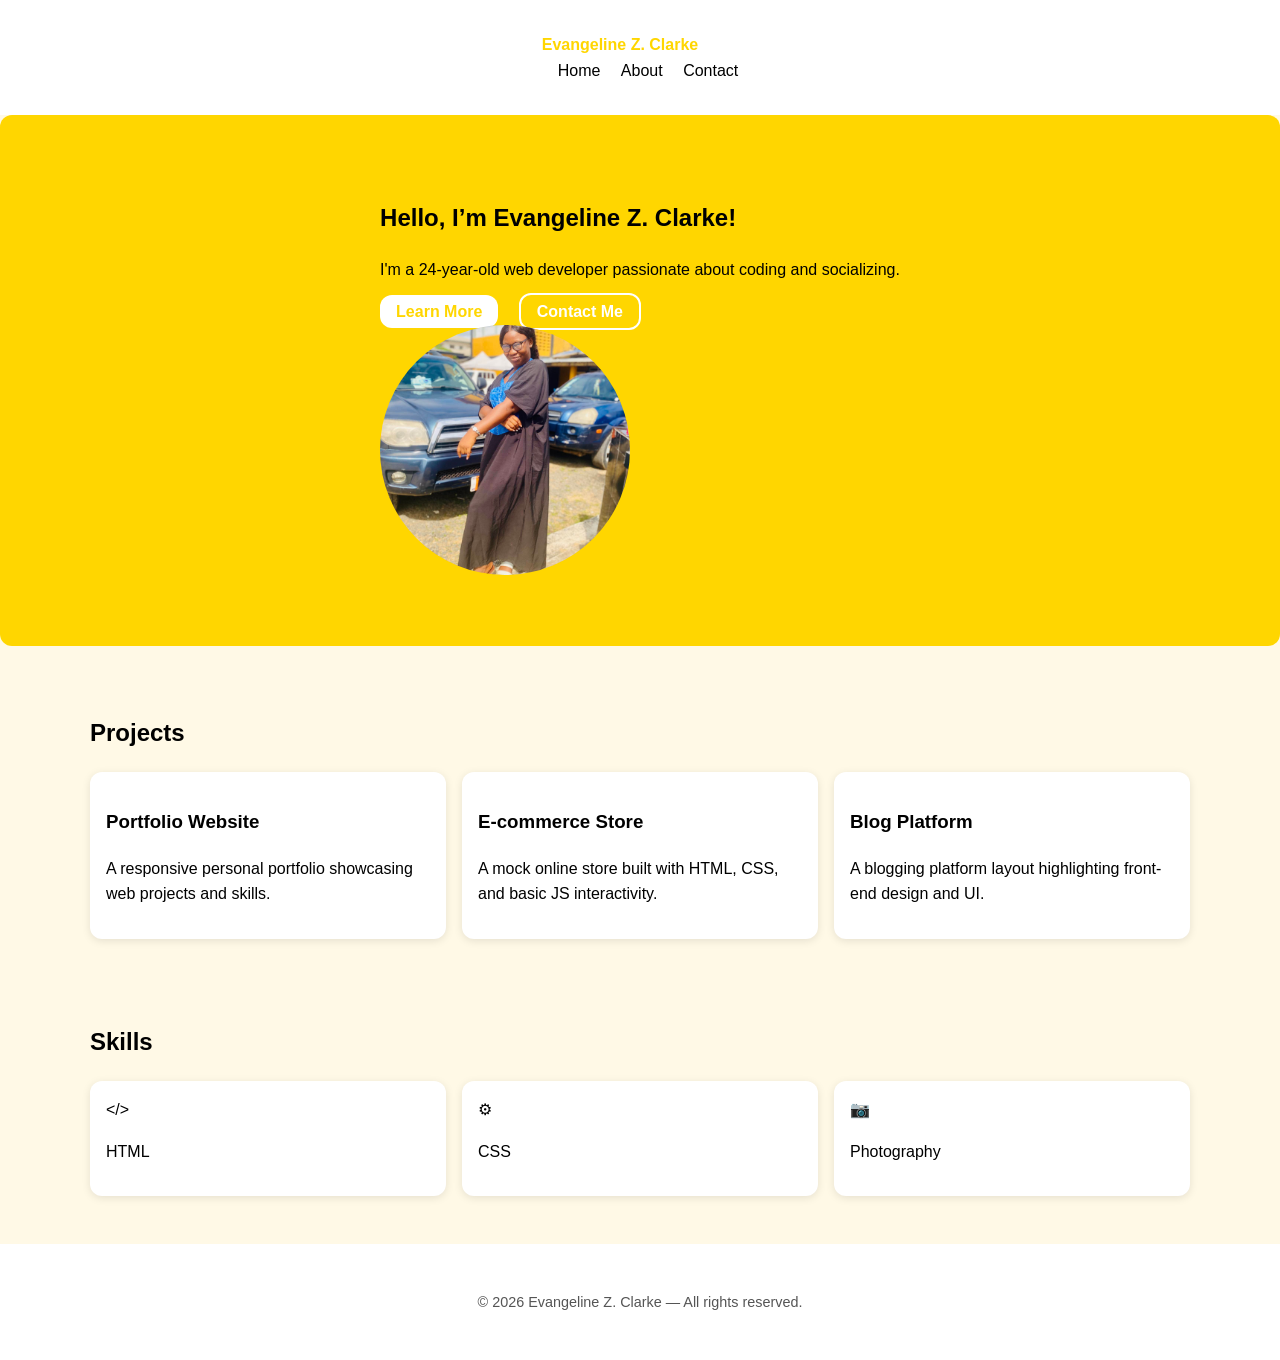
<file: index.html>
<!doctype html>
<html lang="en">
<head>
  <meta charset="utf-8" />
  <meta name="viewport" content="width=device-width,initial-scale=1" />
  <title>Evangeline Z. Clarke — Portfolio</title>
  <link rel="stylesheet" href="assets/styles.css">
</head>
<body>
  <header class="site-header">
    <div class="container header-grid">
      <a class="logo" href="index.html">Evangeline Z. Clarke</a>
      <nav class="main-nav">
        <a href="index.html">Home</a>
        <a href="about.html">About</a>
        <a href="contact.html">Contact</a>
      </nav>
    </div>
  </header>

  <main>
    <section class="hero">
      <div class="container hero-grid">
        <div class="hero-text">
          <h1>Hello, I’m <span class="accent">Evangeline Z. Clarke!</span></h1>
          <p class="lead">I'm a 24-year-old web developer passionate about coding and socializing.</p>
          <div class="hero-buttons">
            <a class="btn" href="about.html">Learn More</a>
            <a class="btn outline" href="contact.html">Contact Me</a>
          </div>
        </div>
        <div class="hero-photo">
          <img id="profile-photo" src="assets/evangeline.jpg" alt="Evangeline Z. Clarke">
        </div>
      </div>
    </section>

    <section class="projects container">
      <h2>Projects</h2>
      <div class="projects-grid">
        <article class="card">
          <h3>Portfolio Website</h3>
          <p>A responsive personal portfolio showcasing web projects and skills.</p>
        </article>
        <article class="card">
          <h3>E-commerce Store</h3>
          <p>A mock online store built with HTML, CSS, and basic JS interactivity.</p>
        </article>
        <article class="card">
          <h3>Blog Platform</h3>
          <p>A blogging platform layout highlighting front-end design and UI.</p>
        </article>
      </div>
    </section>

    <section class="skills container">
      <h2>Skills</h2>
      <div class="skills-grid">
        <div class="skill-card">
          <span class="skill-icon">&#x3C;/&#x3E;</span>
          <p>HTML</p>
        </div>
        <div class="skill-card">
          <span class="skill-icon">&#x2699;</span>
          <p>CSS</p>
        </div>
        <div class="skill-card">
          <span class="skill-icon">&#x1F4F7;</span>
          <p>Photography</p>
        </div>
      </div>
    </section>
  </main>

  <footer class="site-footer">
    <div class="container">
      <p>&copy; <span id="year"></span> Evangeline Z. Clarke — All rights reserved.</p>
    </div>
  </footer>

  <!-- Photo Modal -->
  <div id="photoModal" class="modal" aria-hidden="true">
    <div class="modal-content">
      <button class="modal-close" data-close>&times;</button>
      <img src="assets/evangeline.jpg" alt="Evangeline Z. Clarke">
      <h2>Evangeline Z. Clarke</h2>
      <p>Web developer & photographer, 30 years old, loves coding and socializing.</p>
      <button class="btn" data-close>Close</button>
    </div>
  </div>

  <script src="assets/script.js"></script>
</body>
</html>
</file>
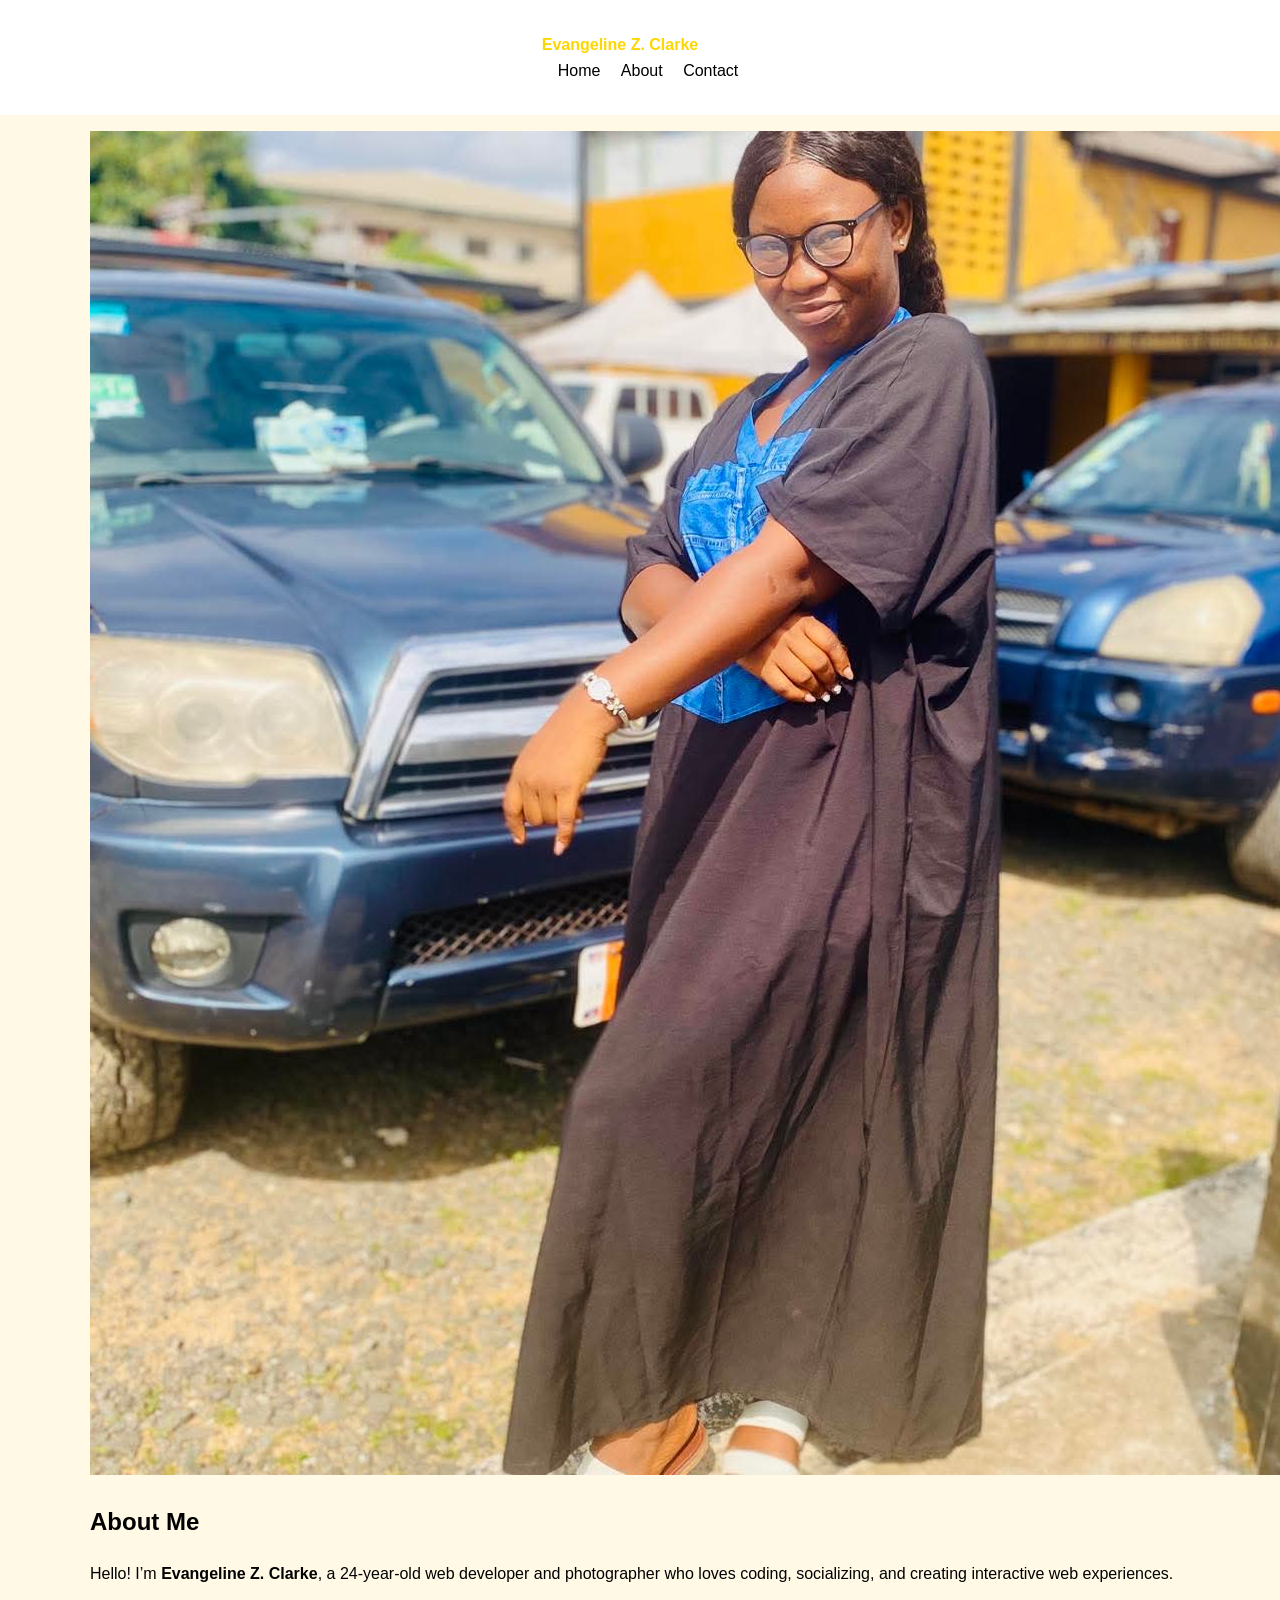
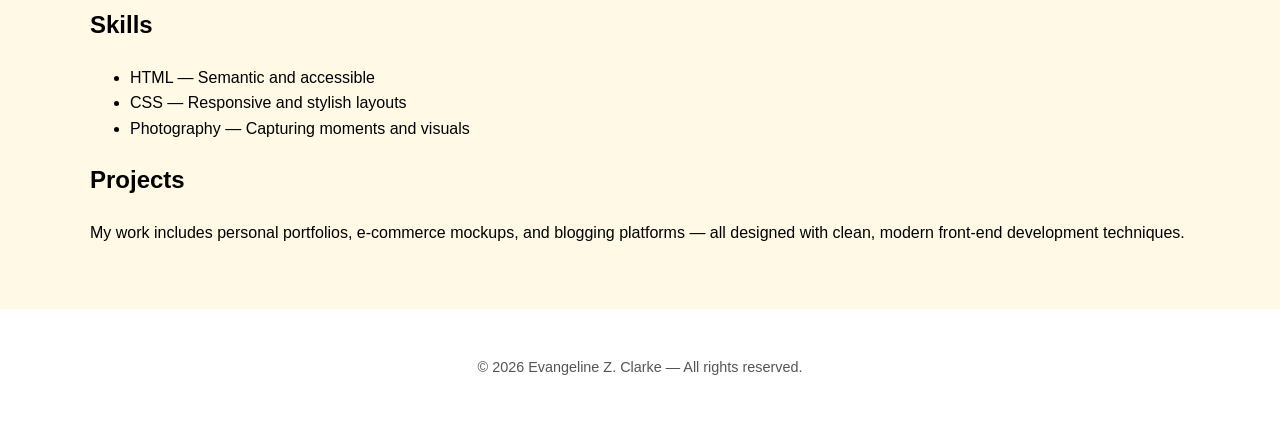
<file: about.html>
<!doctype html>
<html lang="en">
<head>
  <meta charset="utf-8" />
  <meta name="viewport" content="width=device-width,initial-scale=1" />
  <title>About — Evangeline Z. Clarke</title>
  <link rel="stylesheet" href="assets/styles.css">
</head>
<body>
  <header class="site-header">
    <div class="container header-grid">
      <a class="logo" href="index.html">Evangeline Z. Clarke</a>
      <nav class="main-nav">
        <a href="index.html">Home</a>
        <a href="about.html">About</a>
        <a href="contact.html">Contact</a>
      </nav>
    </div>
  </header>

  <main class="about-page container">
    <section class="about-grid">
      <div class="about-photo">
        <img src="assets/evangeline.jpg" alt="Evangeline Z. Clarke">
      </div>
      <div class="about-text">
        <h1>About Me</h1>
        <p>Hello! I’m <strong>Evangeline Z. Clarke</strong>, a 24-year-old web developer and photographer who loves coding, socializing, and creating interactive web experiences.</p>

        <h2>Skills</h2>
        <ul class="skill-list">
          <li>HTML — Semantic and accessible</li>
          <li>CSS — Responsive and stylish layouts</li>
          <li>Photography — Capturing moments and visuals</li>
        </ul>

        <h2>Projects</h2>
        <p>My work includes personal portfolios, e-commerce mockups, and blogging platforms — all designed with clean, modern front-end development techniques.</p>
      </div>
    </section>
  </main>

  <footer class="site-footer">
    <div class="container">
      <p>&copy; <span id="year"></span> Evangeline Z. Clarke — All rights reserved.</p>
    </div>
  </footer>

  <script src="assets/script.js"></script>
</body>
</html>
</file>
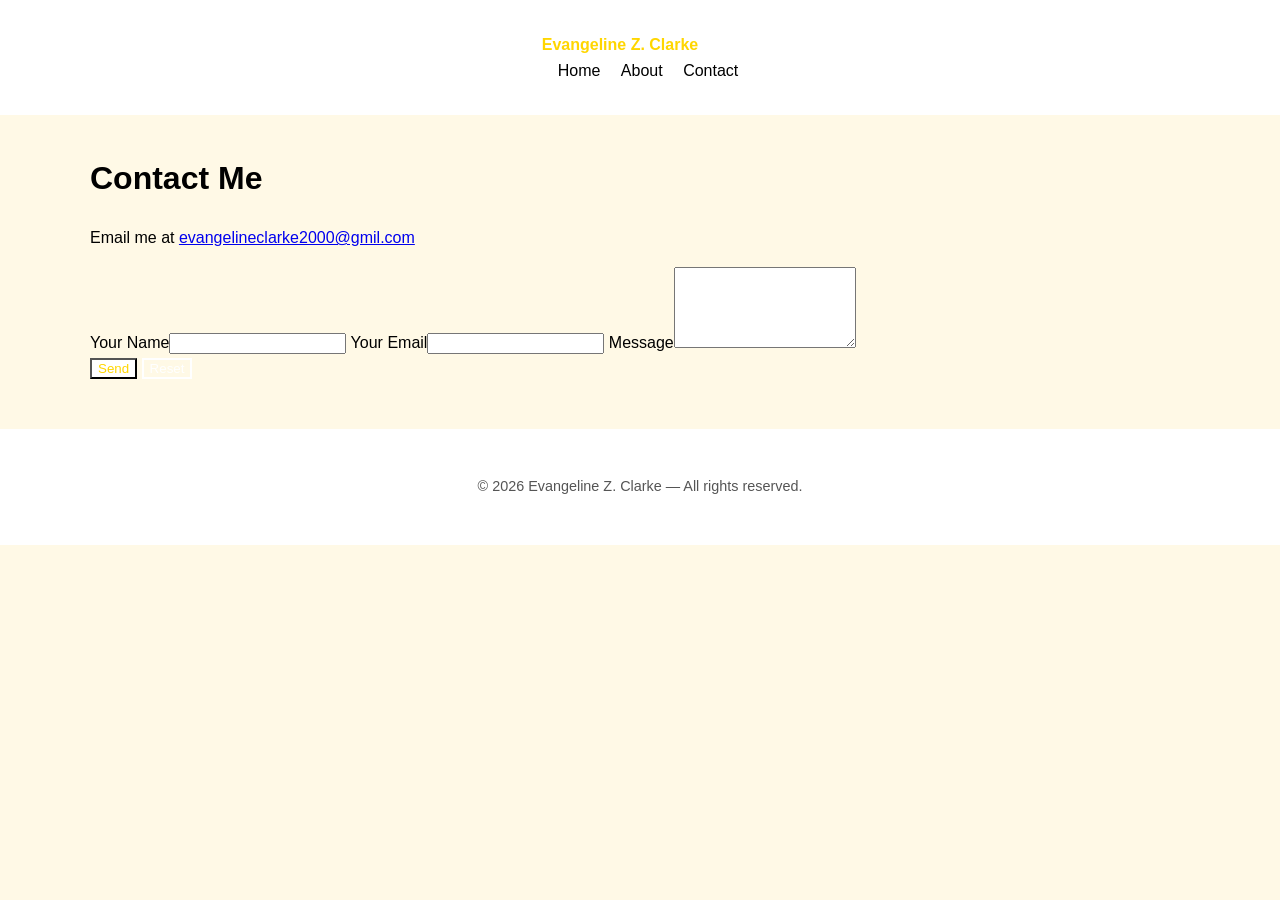
<file: contact.html>
<!doctype html>
<html lang="en">
<head>
  <meta charset="utf-8">
  <meta name="viewport" content="width=device-width,initial-scale=1">
  <title>Contact — Evangeline Z. Clarke</title>
  <link rel="stylesheet" href="assets/styles.css">
</head>
<body>
  <header class="site-header">
    <div class="container header-grid">
      <a class="logo" href="index.html">Evangeline Z. Clarke</a>
      <nav class="main-nav">
        <a href="index.html">Home</a>
        <a href="about.html">About</a>
        <a href="contact.html">Contact</a>
      </nav>
    </div>
  </header>

  <main class="contact-page container">
    <h1>Contact Me</h1>
    <p>Email me at <a href="mailto:evangelineclarke2000@gmil.com">evangelineclarke2000@gmil.com</a></p>
    <form id="contactForm" class="contact-form" action="#" method="post" onsubmit="return false;">
      <label>Your Name<input type="text" name="name" required></label>
      <label>Your Email<input type="email" name="email" required></label>
      <label>Message<textarea name="message" rows="5" required></textarea></label>
      <div class="form-actions">
        <button type="submit" class="btn" id="submitBtn">Send</button>
        <button type="reset" class="btn outline">Reset</button>
      </div>
    </form>
  </main>

  <!-- Confirmation Modal -->
  <div id="confirmModal" class="modal" aria-hidden="true">
    <div class="modal-content">
      <button class="modal-close" data-close>&times;</button>
      <p>Are you sure you want to submit this form?</p>
      <div class="modal-actions">
        <button id="confirmSubmit" class="btn">Confirm</button>
        <button class="btn outline" data-close>Cancel</button>
      </div>
    </div>
  </div>

  <footer class="site-footer">
    <div class="container">
      <p>&copy; <span id="year"></span> Evangeline Z. Clarke — All rights reserved.</p>
    </div>
  </footer>

  <script src="assets/script.js"></script>
</body>
</html>
</file>
<file: assets/styles.css>
/* Yellow & White Theme for Evangeline Z. Clarke */

:root {
  --bg: #fff9e6;
  --accent: #ffd600;
  --panel: #fff;
  --text: #000;
  --muted: #555;
  --radius: 12px;
  --max-width: 1100px;
  font-family: 'Poppins', sans-serif;
}

body {
  background: var(--bg);
  color: var(--text);
  line-height: 1.6;
  margin: 0;
}

.container { max-width: var(--max-width); margin: 0 auto; padding: 1rem; }

.site-header { display: flex; justify-content: space-between; align-items: center; padding: 1rem 0; background: var(--panel); position: sticky; top: 0; z-index: 100; }
.logo { color: var(--accent); font-weight: 700; text-decoration: none; }
.main-nav a { margin-left: 1rem; color: var(--text); text-decoration: none; transition: color 0.3s; }
.main-nav a:hover { color: var(--accent); }

.hero { display: flex; justify-content: space-between; align-items: center; background: var(--accent); color: #000; padding: 3rem; border-radius: var(--radius); margin-bottom: 2rem; }
.hero-photo img { width: 250px; height: 250px; border-radius: 50%; object-fit: cover; }
.hero-buttons a { margin-right: 1rem; padding: 0.5rem 1rem; border-radius: var(--radius); text-decoration: none; font-weight: 600; }
.btn { background: #fff; color: var(--accent); }
.btn.outline { background: transparent; border: 2px solid #fff; color: #fff; }

.projects-grid, .skills-grid { display: flex; gap: 1rem; flex-wrap: wrap; margin-top: 1rem; }
.card, .skill-card { background: var(--panel); padding: 1rem; border-radius: var(--radius); flex: 1 1 200px; box-shadow: 0 2px 8px rgba(0,0,0,0.1); }

.hero-text .lead { margin-top: 0.5rem; color: var(--text); }
.skills { margin-top: 2rem; }

.site-footer { background: var(--panel); padding: 1rem; text-align: center; margin-top: 2rem; font-size: 0.9rem; color: var(--muted); }

.modal { display: none; position: fixed; inset: 0; background: rgba(0,0,0,0.5); justify-content: center; align-items: center; }
.modal[aria-hidden="false"] { display: flex; }
.modal-content { background: #fff; padding: 1rem; border-radius: var(--radius); position: relative; max-width: 400px; }
.modal-close { position: absolute; top: 0.5rem; right: 0.5rem; cursor: pointer; background: none; border: none; font-size: 1.2rem; }
</file>
